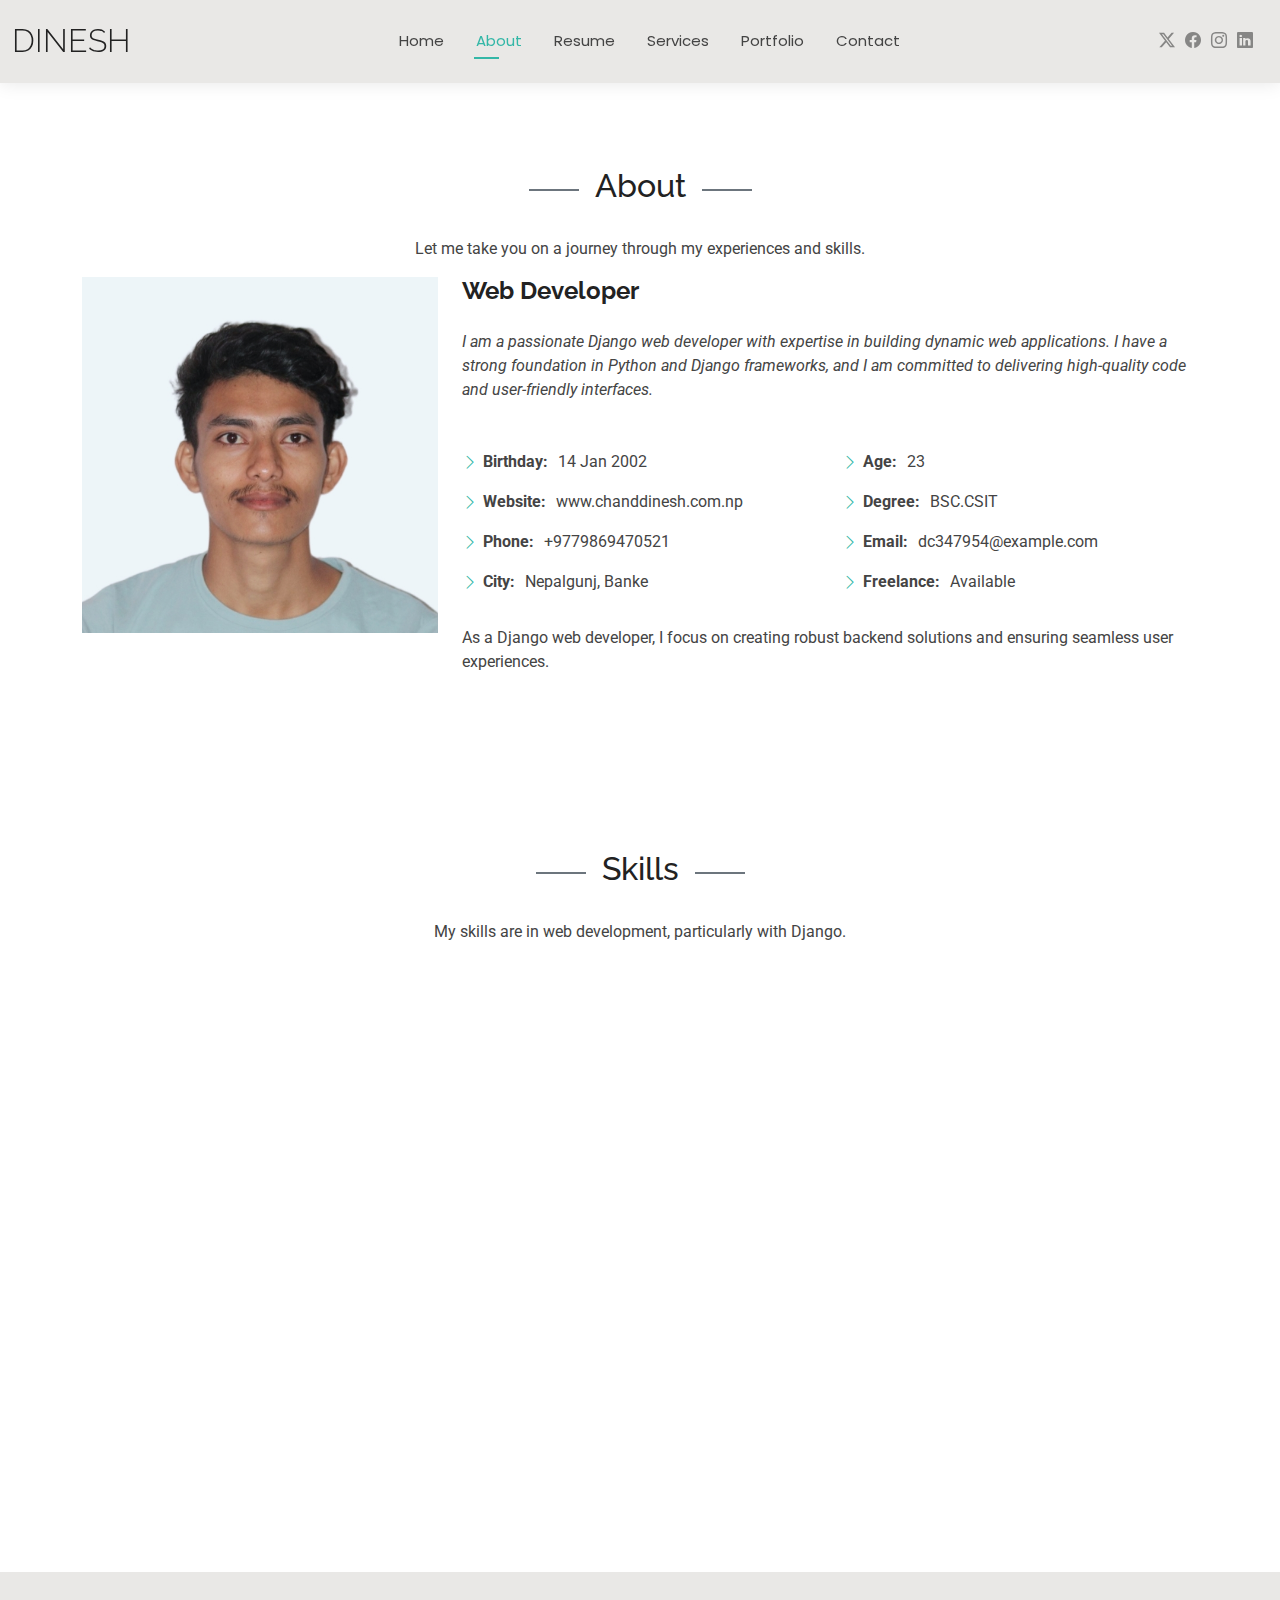
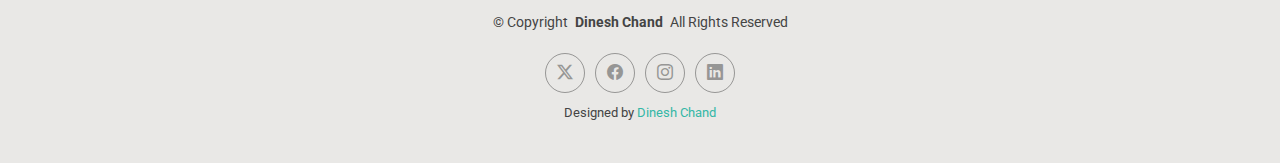
<file: about.html>
<!DOCTYPE html>
<html lang="en">

<head>
  <meta charset="utf-8">
  <meta content="width=device-width, initial-scale=1.0" name="viewport">
  <title>Dinesh Portfolio Website</title>
  <meta name="description" content="">
  <meta name="keywords" content="">

  <!-- Favicons -->
  <link href="assets/img/favicon.png" rel="icon">
  <link href="assets/img/apple-touch-icon.png" rel="apple-touch-icon">

  <!-- Fonts -->
  <link href="https://fonts.googleapis.com" rel="preconnect">
  <link href="https://fonts.gstatic.com" rel="preconnect" crossorigin>
  <link href="https://fonts.googleapis.com/css2?family=Roboto:ital,wght@0,100;0,300;0,400;0,500;0,700;0,900;1,100;1,300;1,400;1,500;1,700;1,900&family=Poppins:ital,wght@0,100;0,200;0,300;0,400;0,500;0,600;0,700;0,800;0,900;1,100;1,200;1,300;1,400;1,500;1,600;1,700;1,800;1,900&family=Raleway:ital,wght@0,100;0,200;0,300;0,400;0,500;0,600;0,700;0,800;0,900;1,100;1,200;1,300;1,400;1,500;1,600;1,700;1,800;1,900&display=swap" rel="stylesheet">

  <!-- Vendor CSS Files -->
  <link href="assets/vendor/bootstrap/css/bootstrap.min.css" rel="stylesheet">
  <link href="assets/vendor/bootstrap-icons/bootstrap-icons.css" rel="stylesheet">
  <link href="assets/vendor/aos/aos.css" rel="stylesheet">
  <link href="assets/vendor/swiper/swiper-bundle.min.css" rel="stylesheet">
  <link href="assets/vendor/glightbox/css/glightbox.min.css" rel="stylesheet">

  <!-- Main CSS File -->
  <link href="assets/css/main.css" rel="stylesheet">
</head>

<body class="about-page">

  <header id="header" class="header d-flex align-items-center light-background sticky-top">
    <div class="container-fluid position-relative d-flex align-items-center justify-content-between">

      <a href="index.html" class="logo d-flex align-items-center me-auto me-xl-0">
        
        <h1 class="sitename">Dinesh</h1>
      </a>

      <nav id="navmenu" class="navmenu">
        <ul>
          <li><a href="index.html">Home</a></li>
          <li><a href="about.html" class="active">About</a></li>
          <li><a href="resume.html">Resume</a></li>
          <li><a href="services.html">Services</a></li>
          <li><a href="portfolio.html">Portfolio</a></li>
          
          <li><a href="contact.html">Contact</a></li>
        </ul>
        <i class="mobile-nav-toggle d-xl-none bi bi-list"></i>
      </nav>

      <div class="header-social-links">
        <a href="https://x.com/DineshChandTha2" class="twitter"><i class="bi bi-twitter-x"></i></a>
        <a href="https://www.facebook.com/dineshchanddineshchanddineshch" class="facebook"><i class="bi bi-facebook"></i></a>
        <a href="https://www.instagram.com/dineshchand2002/" class="instagram"><i class="bi bi-instagram"></i></a>
        <a href="https://www.linkedin.com/in/dinesh-chand-314679311/" class="linkedin"><i class="bi bi-linkedin"></i></a>
      </div>

    </div>
  </header>

  <main class="main">

    <!-- About Section -->
    <section id="about" class="about section">
        <!-- Section Title -->
        <div class="d-flex align-items-center justify-content-center my-4">
            <div class="bg-secondary" style="height: 2px; width: 50px;"></div>
            <h2 class="mx-3">About</h2>
            <div class="bg-secondary" style="height: 2px; width: 50px;"></div>
        </div> <!--end side line-->
        <p class="text-center">Let me take you on a journey through my experiences and skills.</p>


        <div class="container" data-aos="fade-up" data-aos-delay="100">
            <div class="row gy-4 justify-content-center">
                <div class="col-lg-4">
                    <img src="assets/img/passport.jpg" class="img-fluid" alt="Dinesh Chand">
                </div>
                <div class="col-lg-8 content">
                    <h2>Web Developer</h2>
                    <p class="fst-italic py-3">
                        I am a passionate Django web developer with expertise in building dynamic web applications.
                        I have a strong foundation in Python and Django frameworks,
                        and I am committed to delivering high-quality code and user-friendly interfaces.
                    </p>
                    <div class="row">
                        <div class="col-lg-6">
                            <ul class="list-unstyled">
                                <li class="my-3"><i class="bi bi-chevron-right"></i> <strong>Birthday:</strong> <span>14
                                        Jan 2002</span></li>
                                <li class="my-3"><i class="bi bi-chevron-right"></i> <strong>Website:</strong>
                                    <span>www.chanddinesh.com.np</span></li>
                                <li class="my-3"><i class="bi bi-chevron-right"></i> <strong>Phone:</strong>
                                    <span>+9779869470521</span></li>
                                <li class="my-3"><i class="bi bi-chevron-right"></i> <strong>City:</strong>
                                    <span>Nepalgunj, Banke</span></li>
                            </ul>
                        </div>
                        <div class="col-lg-6">
                            <ul class="list-unstyled">
                                <li class="my-3"><i class="bi bi-chevron-right"></i> <strong>Age:</strong>
                                    <span>23</span></li>
                                <li class="my-3"><i class="bi bi-chevron-right"></i> <strong>Degree:</strong>
                                    <span>BSC.CSIT</span></li>
                                <li class="my-3"><i class="bi bi-chevron-right"></i> <strong>Email:</strong>
                                    <span>dc347954@example.com</span></li>
                                <li class="my-3"><i class="bi bi-chevron-right"></i> <strong>Freelance:</strong>
                                    <span>Available</span></li>
                            </ul>
                        </div>
                    </div>
                    <p class="py-3">
                        As a Django web developer,
                        I focus on creating robust backend solutions and ensuring seamless user experiences.
                    </p>
                </div>
            </div>
        </div>
    </section>

    <!-- Skills Section -->
    <section id="skills" class="skills section">
        <!-- Section Title -->
        <div class="skill">
            <div class="d-flex align-items-center justify-content-center my-4">
                <div class="bg-secondary" style="height: 2px; width: 50px;"></div>
                <h2 class="mx-3">Skills</h2>
                <div class="bg-secondary" style="height: 2px; width: 50px;"></div>
            </div>
            <p class="text-center">My skills are in web development, particularly with Django.</p>
        </div>

        <section id="skills" class="skills section"> <!-- skills under html css JavaScript start-->
            <div class="container" data-aos="fade-up" data-aos-delay="100">
                <div class="row skills-content">
                    <div class="col-lg-6">
                        <div class="m-3">
                            <div class="d-flex justify-content-between mb-1">
                                <span>HTML</span>
                                <span>90%</span>
                            </div>
                            <div class="progress">
                                <div class="progress-bar bg-info" role="progressbar" style="width: 90%;"
                                    aria-valuenow="90" aria-valuemin="0" aria-valuemax="100"></div>
                            </div>
                        </div><!-- End Skills Item -->

                        <div class="m-3">
                            <div class="d-flex justify-content-between mb-1">
                                <span>CSS</span>
                                <span>90%</span>
                            </div>
                            <div class="progress">
                                <div class="progress-bar bg-info" role="progressbar" style="width: 90%;"
                                    aria-valuenow="90" aria-valuemin="0" aria-valuemax="100"></div>
                            </div>
                        </div><!-- End Skills Item -->

                        <div class="m-3">
                            <div class="d-flex justify-content-between mb-1">
                                <span>JavaScript</span>
                                <span>50%</span>
                            </div>
                            <div class="progress">
                                <div class="progress-bar bg-info" role="progressbar" style="width: 75%;"
                                    aria-valuenow="75" aria-valuemin="0" aria-valuemax="100"></div>
                            </div>
                        </div><!-- End Skills Item -->

                        <div class="m-3">
                            <div class="d-flex justify-content-between mb-1">
                                <span>Django</span>
                                <span>50%</span>
                            </div>
                            <div class="progress">
                                <div class="progress-bar bg-info" role="progressbar" style="width: 70%;"
                                    aria-valuenow="70" aria-valuemin="0" aria-valuemax="100"></div>
                            </div>
                        </div><!-- End Skills Item -->
                    </div>

                    <div class="col-lg-6">
                        <div class="m-3">
                            <div class="d-flex justify-content-between mb-1">
                                <span>Photoshop</span>
                                <span>55%</span>
                            </div>
                            <div class="progress">
                                <div class="progress-bar bg-info" role="progressbar" style="width: 55%;"
                                    aria-valuenow="55" aria-valuemin="0" aria-valuemax="100"></div>
                            </div>
                        </div><!-- End Skills Item -->
                    </div>

                </div>
            </div>
        </section><!-- /Skills Section -->
</main>

  <footer id="footer" class="footer light-background">

    <div class="container">
      <div class="copyright text-center ">
        <p>© <span>Copyright</span> <strong class="px-1 sitename">Dinesh Chand</strong> <span>All Rights Reserved<br></span></p>
      </div>
      <div class="social-links d-flex justify-content-center">
        <a href="https://x.com/DineshChandTha2" class="twitter"><i class="bi bi-twitter-x"></i></a>
        <a href="https://www.facebook.com/dineshchanddineshchanddineshch"><i class="bi bi-facebook"></i></a>
        <a href="https://www.instagram.com/dineshchand2002/"><i class="bi bi-instagram"></i></a>
        <a href="https://www.linkedin.com/in/dinesh-chand-314679311/"><i class="bi bi-linkedin"></i></a>
      </div>
      <div class="credits">
        Designed by <a href="">Dinesh Chand</a>
      </div>
    </div>

  </footer>

  <!-- Scroll Top -->
  <a href="#" id="scroll-top" class="scroll-top d-flex align-items-center justify-content-center"><i class="bi bi-arrow-up-short"></i></a>

  <!-- Preloader -->
  <div id="preloader"></div>

  <!-- Vendor JS Files -->
  <script src="assets/vendor/bootstrap/js/bootstrap.bundle.min.js"></script>
  <script src="assets/vendor/php-email-form/validate.js"></script>
  <script src="assets/vendor/aos/aos.js"></script>
  <script src="assets/vendor/waypoints/noframework.waypoints.js"></script>
  <script src="assets/vendor/purecounter/purecounter_vanilla.js"></script>
  <script src="assets/vendor/swiper/swiper-bundle.min.js"></script>
  <script src="assets/vendor/glightbox/js/glightbox.min.js"></script>
  <script src="assets/vendor/imagesloaded/imagesloaded.pkgd.min.js"></script>
  <script src="assets/vendor/isotope-layout/isotope.pkgd.min.js"></script>

  <!-- Main JS File -->
  <script src="assets/js/main.js"></script>

</body>

</html>
</file>
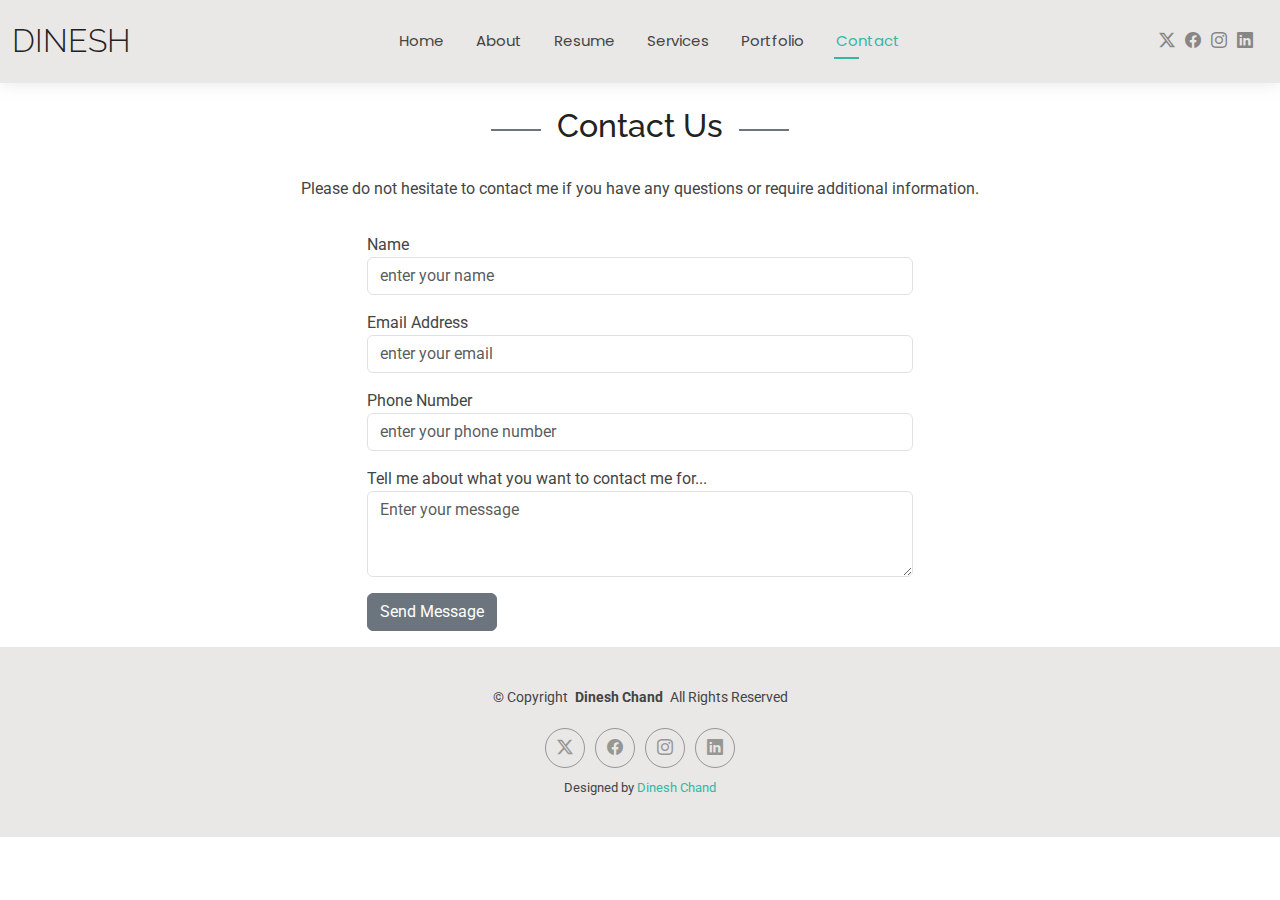
<file: contact.html>
<!DOCTYPE html>
<html lang="en">

<head>
  <meta charset="utf-8">
  <meta content="width=device-width, initial-scale=1.0" name="viewport">
  <title>Dinesh Portfolio Website</title>
  <meta name="description" content="">
  <meta name="keywords" content="">

  <!-- Favicons -->
  <link href="assets/img/favicon.png" rel="icon">
  <link href="assets/img/apple-touch-icon.png" rel="apple-touch-icon">

  <!-- Fonts -->
  <link href="https://fonts.googleapis.com" rel="preconnect">
  <link href="https://fonts.gstatic.com" rel="preconnect" crossorigin>
  <link href="https://fonts.googleapis.com/css2?family=Roboto:ital,wght@0,100;0,300;0,400;0,500;0,700;0,900;1,100;1,300;1,400;1,500;1,700;1,900&family=Poppins:ital,wght@0,100;0,200;0,300;0,400;0,500;0,600;0,700;0,800;0,900;1,100;1,200;1,300;1,400;1,500;1,600;1,700;1,800;1,900&family=Raleway:ital,wght@0,100;0,200;0,300;0,400;0,500;0,600;0,700;0,800;0,900;1,100;1,200;1,300;1,400;1,500;1,600;1,700;1,800;1,900&display=swap" rel="stylesheet">

  <!-- Vendor CSS Files -->
  <link href="assets/vendor/bootstrap/css/bootstrap.min.css" rel="stylesheet">
  <link href="assets/vendor/bootstrap-icons/bootstrap-icons.css" rel="stylesheet">
  <link href="assets/vendor/aos/aos.css" rel="stylesheet">
  <link href="assets/vendor/swiper/swiper-bundle.min.css" rel="stylesheet">
  <link href="assets/vendor/glightbox/css/glightbox.min.css" rel="stylesheet">

  <!-- Main CSS File -->
  <link href="assets/css/main.css" rel="stylesheet">
</head>

<body class="contact-page">

  <header id="header" class="header d-flex align-items-center light-background sticky-top">
    <div class="container-fluid position-relative d-flex align-items-center justify-content-between">

      <a href="index.html" class="logo d-flex align-items-center me-auto me-xl-0">
        <!-- Uncomment the line below if you also wish to use an image logo -->
        <!-- <img src="assets/img/logo.png" alt=""> -->
        <h1 class="sitename">Dinesh</h1>
      </a>

      <nav id="navmenu" class="navmenu">
        <ul>
          <li><a href="index.html">Home</a></li>
          <li><a href="about.html">About</a></li>
          <li><a href="resume.html">Resume</a></li>
          <li><a href="services.html">Services</a></li>
          <li><a href="portfolio.html">Portfolio</a></li>
          
          <li><a href="contact.html" class="active">Contact</a></li>
        </ul>
        <i class="mobile-nav-toggle d-xl-none bi bi-list"></i>
      </nav>

      <div class="header-social-links">
        <a href="https://x.com/DineshChandTha2" class="twitter"><i class="bi bi-twitter-x"></i></a>
        <a href="https://www.facebook.com/dineshchanddineshchanddineshch" class="facebook"><i class="bi bi-facebook"></i></a>
        <a href="https://www.instagram.com/dineshchand2002/" class="instagram"><i class="bi bi-instagram"></i></a>
        <a href="https://www.linkedin.com/in/dinesh-chand-314679311/" class="linkedin"><i class="bi bi-linkedin"></i></a>
      </div>

    </div>
  </header>

  <div class="container ">
    <!--Contact Us with bequtifull side line-->
    <div class="contact">
      <div class="d-flex align-items-center justify-content-center my-4">
          <div class="bg-secondary" style="height: 2px; width: 50px;"></div>
             <h2 class="mx-3">Contact Us</h2>
            <div class="bg-secondary" style="height: 2px; width: 50px;"></div>  
       </div>
       <p class="text-center">Please do not hesitate to contact me if you have any questions or require additional information.</p> 
    </div> <!--end side line-->
    <div class="row justify-content-center">
        <div class="col-md-6">
            <form method="post">
                <div class="form-group my-3">
                    <label for="name">Name</label>
                    <input type="text" class="form-control" id="name" name="name" placeholder="enter your name" required>
                </div>
                <div class="form-group my-3">
                    <label for="email">Email Address</label>
                    <input type="email" class="form-control" id="email" name="email" placeholder="enter your email" required>
                </div>
                <div class="form-group my-3">
                    <label for="phone">Phone Number</label>
                    <input type="phone" class="form-control" id="phone" name="phone" placeholder="enter your phone number" required>
                </div>
                <div class="form-group my-3">
                    <label for="desc">Tell me about what you want to contact me for...</label>
                    <textarea class="form-control" id="desc" rows="3" name="desc" placeholder="Enter your message" required></textarea>
                </div>
                <div class="form-group my-3">
                    <button type="submit" class="btn btn-secondary">Send Message</button>
                </div>
            </form>
        </div>
    </div>
</div>     

  <footer id="footer" class="footer light-background">

    <div class="container">
      <div class="copyright text-center ">
        <p>© <span>Copyright</span> <strong class="px-1 sitename">Dinesh Chand</strong> <span>All Rights Reserved<br></span></p>
      </div>
      <div class="social-links d-flex justify-content-center">
        <a href="https://x.com/DineshChandTha2" class="twitter"><i class="bi bi-twitter-x"></i></a>
        <a href="https://www.facebook.com/dineshchanddineshchanddineshch"><i class="bi bi-facebook"></i></a>
        <a href="https://www.instagram.com/dineshchand2002/"><i class="bi bi-instagram"></i></a>
        <a href="https://www.linkedin.com/in/dinesh-chand-314679311/"><i class="bi bi-linkedin"></i></a>
      </div>
      <div class="credits">
        Designed by <a href="">Dinesh Chand</a>
      </div>
    </div>

  </footer>

  <!-- Scroll Top -->
  <a href="#" id="scroll-top" class="scroll-top d-flex align-items-center justify-content-center"><i class="bi bi-arrow-up-short"></i></a>

  <!-- Preloader -->
  <div id="preloader"></div>

  <!-- Vendor JS Files -->
  <script src="assets/vendor/bootstrap/js/bootstrap.bundle.min.js"></script>
  <script src="assets/vendor/php-email-form/validate.js"></script>
  <script src="assets/vendor/aos/aos.js"></script>
  <script src="assets/vendor/waypoints/noframework.waypoints.js"></script>
  <script src="assets/vendor/purecounter/purecounter_vanilla.js"></script>
  <script src="assets/vendor/swiper/swiper-bundle.min.js"></script>
  <script src="assets/vendor/glightbox/js/glightbox.min.js"></script>
  <script src="assets/vendor/imagesloaded/imagesloaded.pkgd.min.js"></script>
  <script src="assets/vendor/isotope-layout/isotope.pkgd.min.js"></script>

  <!-- Main JS File -->
  <script src="assets/js/main.js"></script>

</body>

</html>
</file>
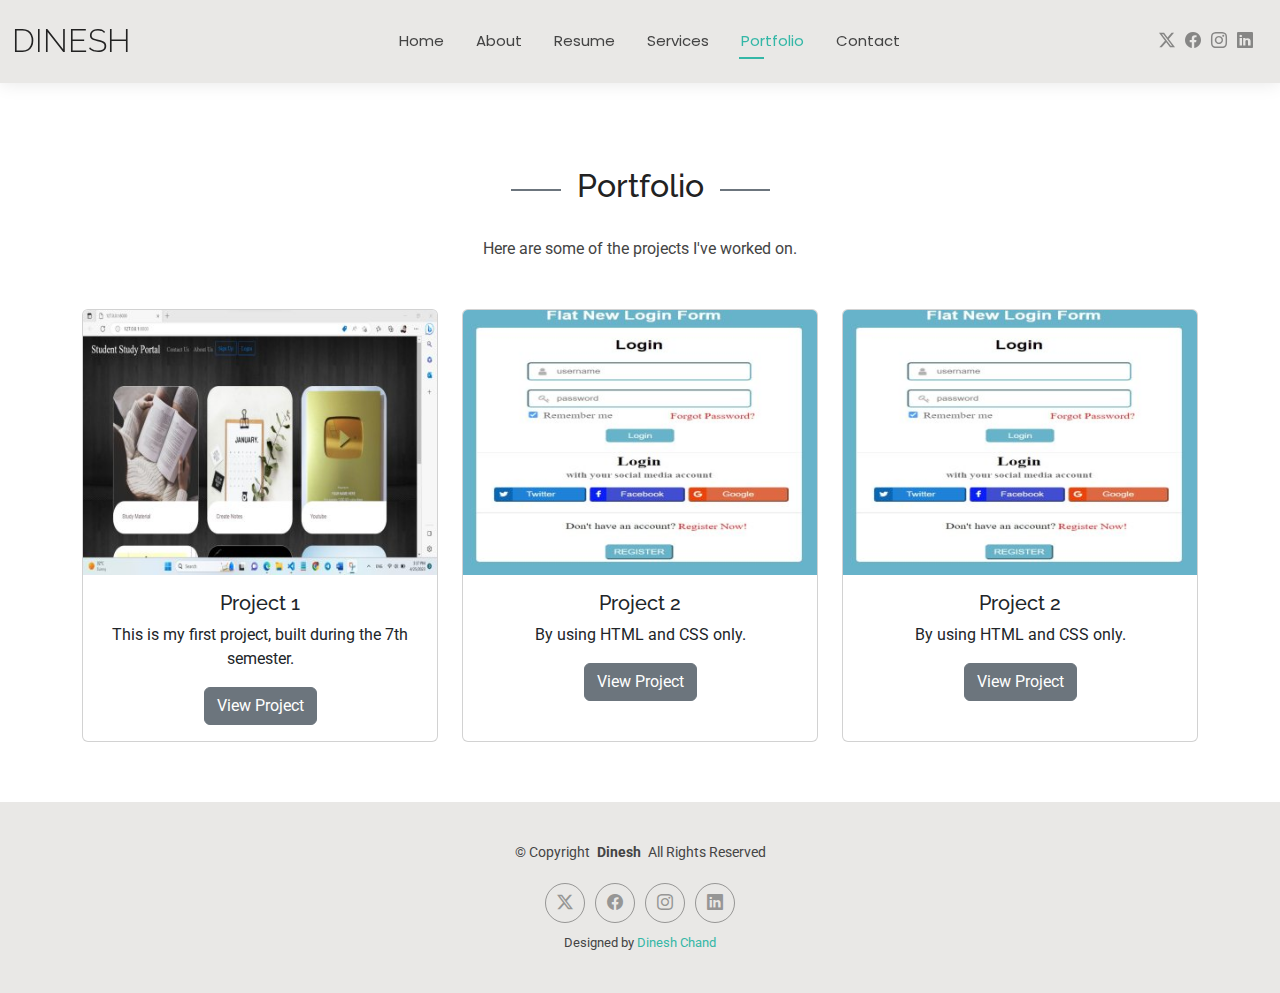
<file: portfolio.html>
<!DOCTYPE html>
<html lang="en">

<head>
  <meta charset="utf-8">
  <meta content="width=device-width, initial-scale=1.0" name="viewport">
  <title>Dinesh Portfolio Website</title>
  <meta name="description" content="">
  <meta name="keywords" content="">

  <!-- Favicons -->
  <link href="assets/img/favicon.png" rel="icon">
  <link href="assets/img/apple-touch-icon.png" rel="apple-touch-icon">

  <!-- Fonts -->
  <link href="https://fonts.googleapis.com" rel="preconnect">
  <link href="https://fonts.gstatic.com" rel="preconnect" crossorigin>
  <link href="https://fonts.googleapis.com/css2?family=Roboto:ital,wght@0,100;0,300;0,400;0,500;0,700;0,900;1,100;1,300;1,400;1,500;1,700;1,900&family=Poppins:ital,wght@0,100;0,200;0,300;0,400;0,500;0,600;0,700;0,800;0,900;1,100;1,200;1,300;1,400;1,500;1,600;1,700;1,800;1,900&family=Raleway:ital,wght@0,100;0,200;0,300;0,400;0,500;0,600;0,700;0,800;0,900;1,100;1,200;1,300;1,400;1,500;1,600;1,700;1,800;1,900&display=swap" rel="stylesheet">

  <!-- Vendor CSS Files -->
  <link href="assets/vendor/bootstrap/css/bootstrap.min.css" rel="stylesheet">
  <link href="assets/vendor/bootstrap-icons/bootstrap-icons.css" rel="stylesheet">
  <link href="assets/vendor/aos/aos.css" rel="stylesheet">
  <link href="assets/vendor/swiper/swiper-bundle.min.css" rel="stylesheet">
  <link href="assets/vendor/glightbox/css/glightbox.min.css" rel="stylesheet">

  <!-- Main CSS File -->
  <link href="assets/css/main.css" rel="stylesheet">
</head>

<body class="portfolio-page">

  <header id="header" class="header d-flex align-items-center light-background sticky-top">
    <div class="container-fluid position-relative d-flex align-items-center justify-content-between">

      <a href="index.html" class="logo d-flex align-items-center me-auto me-xl-0">
        <!-- Uncomment the line below if you also wish to use an image logo -->
        <!-- <img src="assets/img/logo.png" alt=""> -->
        <h1 class="sitename">Dinesh</h1>
      </a>

      <nav id="navmenu" class="navmenu">
        <ul>
          <li><a href="index.html">Home</a></li>
          <li><a href="about.html">About</a></li>
          <li><a href="resume.html">Resume</a></li>
          <li><a href="services.html">Services</a></li>
          <li><a href="portfolio.html" class="active">Portfolio</a></li>
          
          <li><a href="contact.html">Contact</a></li>
        </ul>
        <i class="mobile-nav-toggle d-xl-none bi bi-list"></i>
      </nav>

      <div class="header-social-links">
        <a href="https://x.com/DineshChandTha2" class="twitter"><i class="bi bi-twitter-x"></i></a>
        <a href="https://www.facebook.com/dineshchanddineshchanddineshch" class="facebook"><i class="bi bi-facebook"></i></a>
        <a href="https://www.instagram.com/dineshchand2002/" class="instagram"><i class="bi bi-instagram"></i></a>
        <a href="https://www.linkedin.com/in/dinesh-chand-314679311/" class="linkedin"><i class="bi bi-linkedin"></i></a>
      </div>

    </div>
  </header>

  <main class="main">

    <!-- Portfolio Section -->
    <section id="portfolio" class="portfolio section">
        <div class="container">

            <!-- Section Title -->
            <div class="text-center mb-5">
                <div class="d-flex align-items-center justify-content-center my-4">
                    <div class="bg-secondary" style="height: 2px; width: 50px;"></div>
                    <h2 class="mx-3">Portfolio</h2>
                    <div class="bg-secondary" style="height: 2px; width: 50px;"></div>
                </div>
                <p>Here are some of the projects I've worked on.</p>
            </div> <!-- End Section Title -->

            <!-- Portfolio Items -->
            <div class="row gy-4">
                
                <!-- Portfolio Item 1 -->
                <div class="col-lg-4 col-md-6">
                    <div class="card h-100">
                        <img src="assets/img/project3.jpg" class="card-img-top" alt="Project 1">
                        <div class="card-body text-center">
                            <h5 class="card-title">Project 1</h5>
                            <p class="card-text">This is my first project, built during the 7th semester.</p>
                            <a href="/portfolio" class="btn btn-secondary">View Project</a>
                           
                        </div>
                    </div>
                </div><!-- End Portfolio Item -->

                <!-- Portfolio Item 2 -->
                <div class="col-lg-4 col-md-6">
                    <div class="card h-100">
                        <img src="assets/img/project4.jpg" class="card-img-top" alt="Project 2">
                        <div class="card-body text-center">
                            <h5 class="card-title">Project 2</h5>
                            <p class="card-text">By using HTML and CSS only.</p>
                            <a href="/portfolio" class="btn btn-secondary">View Project</a>
                        </div>
                    </div>
                </div><!-- End Portfolio Item -->

                <div class="col-lg-4 col-md-6">
                    <div class="card h-100">
                        <img src="assets/img/project4.jpg" class="card-img-top" alt="Project 2">
                        <div class="card-body text-center">
                            <h5 class="card-title">Project 2</h5>
                            <p class="card-text">By using HTML and CSS only.</p>
                            <a href="/portfolio" class="btn btn-secondary">View Project</a>
                        </div>
                    </div>
                </div><!-- End Portfolio Item -->

            </div><!-- End Row -->
        </div><!-- End Container -->
    </section><!-- End Portfolio Section -->

</main>

  <footer id="footer" class="footer light-background">

    <div class="container">
      <div class="copyright text-center ">
        <p>© <span>Copyright</span> <strong class="px-1 sitename">Dinesh</strong> <span>All Rights Reserved<br></span></p>
      </div>
      <div class="social-links d-flex justify-content-center">
        <a href="https://x.com/DineshChandTha2" class="twitter"><i class="bi bi-twitter-x"></i></a>
        <a href="https://www.facebook.com/dineshchanddineshchanddineshch"><i class="bi bi-facebook"></i></a>
        <a href="https://www.instagram.com/dineshchand2002/"><i class="bi bi-instagram"></i></a>
        <a href="https://www.linkedin.com/in/dinesh-chand-314679311/"><i class="bi bi-linkedin"></i></a>
      </div>
      <div class="credits">Designed by <a href="">Dinesh Chand</a></div>
    </div>

  </footer>

  <!-- Scroll Top -->
  <a href="#" id="scroll-top" class="scroll-top d-flex align-items-center justify-content-center"><i class="bi bi-arrow-up-short"></i></a>

  <!-- Preloader -->
  <div id="preloader"></div>

  <!-- Vendor JS Files -->
  <script src="assets/vendor/bootstrap/js/bootstrap.bundle.min.js"></script>
  <script src="assets/vendor/php-email-form/validate.js"></script>
  <script src="assets/vendor/aos/aos.js"></script>
  <script src="assets/vendor/waypoints/noframework.waypoints.js"></script>
  <script src="assets/vendor/purecounter/purecounter_vanilla.js"></script>
  <script src="assets/vendor/swiper/swiper-bundle.min.js"></script>
  <script src="assets/vendor/glightbox/js/glightbox.min.js"></script>
  <script src="assets/vendor/imagesloaded/imagesloaded.pkgd.min.js"></script>
  <script src="assets/vendor/isotope-layout/isotope.pkgd.min.js"></script>

  <!-- Main JS File -->
  <script src="assets/js/main.js"></script>

</body>

</html>
</file>
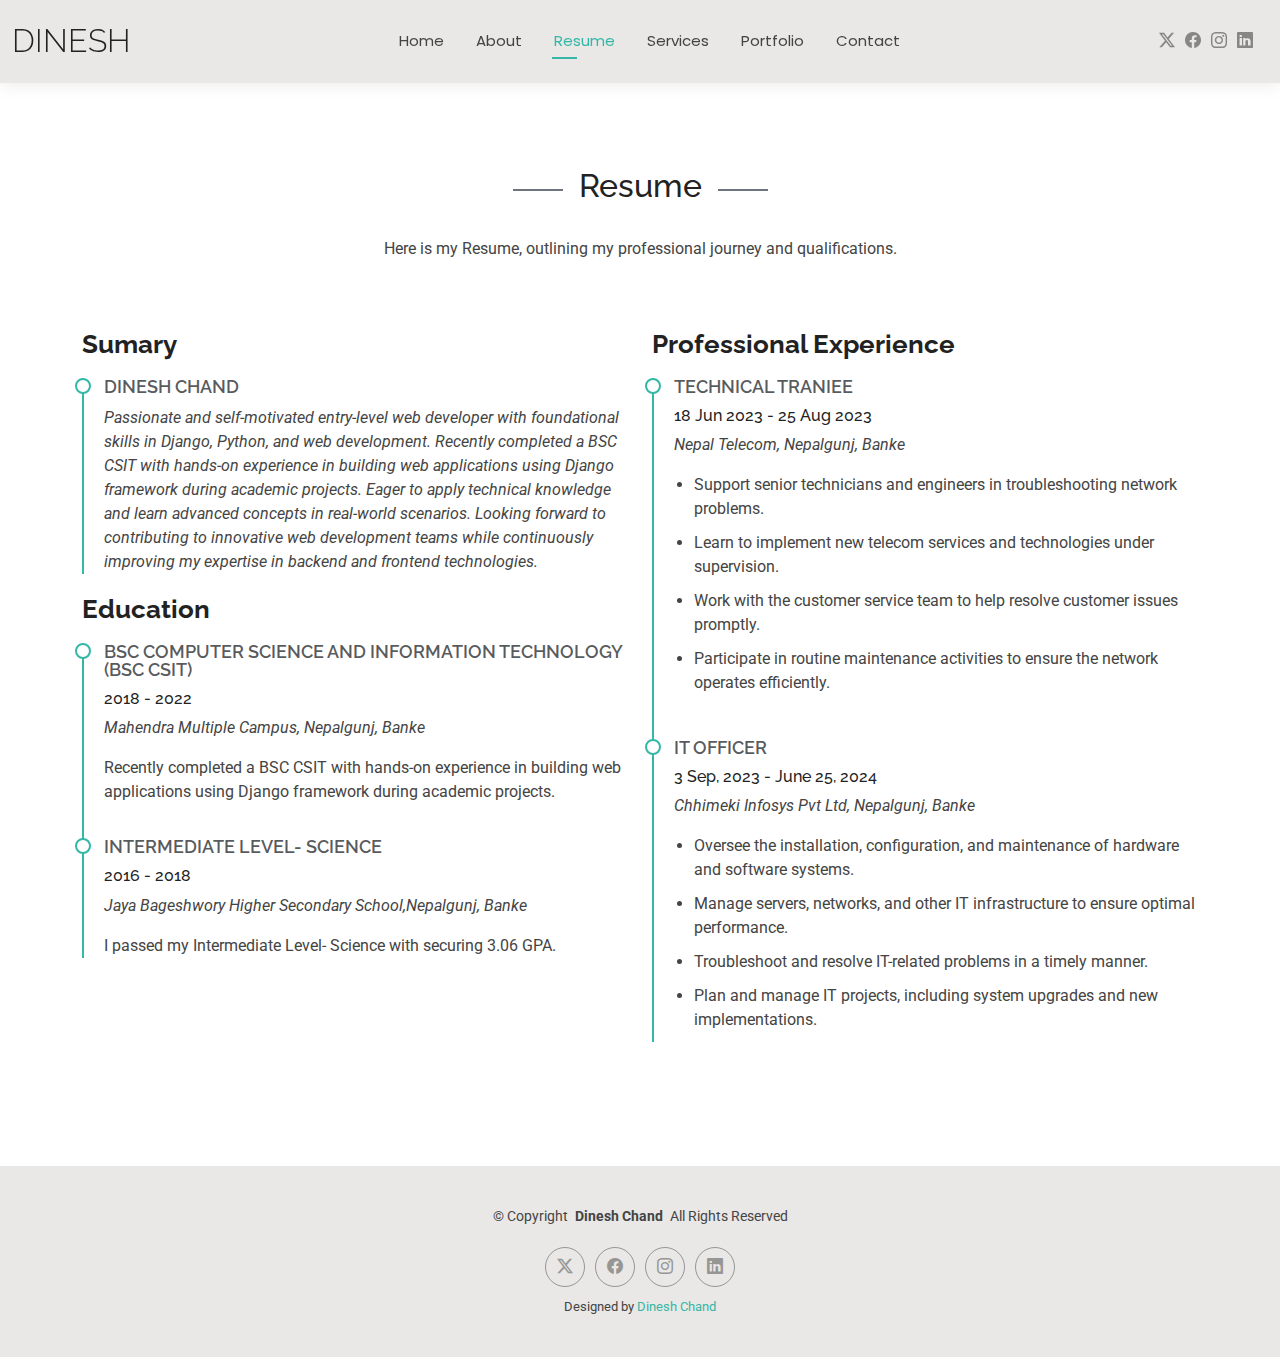
<file: resume.html>
<!DOCTYPE html>
<html lang="en">

<head>
  <meta charset="utf-8">
  <meta content="width=device-width, initial-scale=1.0" name="viewport">
  <title>Dinesh Portfolio Website</title>
  <meta name="description" content="">
  <meta name="keywords" content="">

  <!-- Favicons -->
  <link href="assets/img/favicon.png" rel="icon">
  <link href="assets/img/apple-touch-icon.png" rel="apple-touch-icon">

  <!-- Fonts -->
  <link href="https://fonts.googleapis.com" rel="preconnect">
  <link href="https://fonts.gstatic.com" rel="preconnect" crossorigin>
  <link href="https://fonts.googleapis.com/css2?family=Roboto:ital,wght@0,100;0,300;0,400;0,500;0,700;0,900;1,100;1,300;1,400;1,500;1,700;1,900&family=Poppins:ital,wght@0,100;0,200;0,300;0,400;0,500;0,600;0,700;0,800;0,900;1,100;1,200;1,300;1,400;1,500;1,600;1,700;1,800;1,900&family=Raleway:ital,wght@0,100;0,200;0,300;0,400;0,500;0,600;0,700;0,800;0,900;1,100;1,200;1,300;1,400;1,500;1,600;1,700;1,800;1,900&display=swap" rel="stylesheet">

  <!-- Vendor CSS Files -->
  <link href="assets/vendor/bootstrap/css/bootstrap.min.css" rel="stylesheet">
  <link href="assets/vendor/bootstrap-icons/bootstrap-icons.css" rel="stylesheet">
  <link href="assets/vendor/aos/aos.css" rel="stylesheet">
  <link href="assets/vendor/swiper/swiper-bundle.min.css" rel="stylesheet">
  <link href="assets/vendor/glightbox/css/glightbox.min.css" rel="stylesheet">

  <!-- Main CSS File -->
  <link href="assets/css/main.css" rel="stylesheet">
</head>

<body class="resume-page">

  <header id="header" class="header d-flex align-items-center light-background sticky-top">
    <div class="container-fluid position-relative d-flex align-items-center justify-content-between">

      <a href="index.html" class="logo d-flex align-items-center me-auto me-xl-0">
        <!-- Uncomment the line below if you also wish to use an image logo -->
        <!-- <img src="assets/img/logo.png" alt=""> -->
        <h1 class="sitename">Dinesh</h1>
      </a>

      <nav id="navmenu" class="navmenu">
        <ul>
          <li><a href="index.html">Home</a></li>
          <li><a href="about.html">About</a></li>
          <li><a href="resume.html" class="active">Resume</a></li>
          <li><a href="services.html">Services</a></li>
          <li><a href="portfolio.html">Portfolio</a></li>
          
          <li><a href="contact.html">Contact</a></li>
        </ul>
        <i class="mobile-nav-toggle d-xl-none bi bi-list"></i>
      </nav>

      <div class="header-social-links">
        <a href="https://x.com/DineshChandTha2" class="twitter"><i class="bi bi-twitter-x"></i></a>
        <a href="https://www.facebook.com/dineshchanddineshchanddineshch" class="facebook"><i class="bi bi-facebook"></i></a>
        <a href="https://www.instagram.com/dineshchand2002/" class="instagram"><i class="bi bi-instagram"></i></a>
        <a href="https://www.linkedin.com/in/dinesh-chand-314679311/" class="linkedin"><i class="bi bi-linkedin"></i></a>
      </div>

    </div>
  </header>

  <main class="main">

    <!-- Resume Section -->
    <section id="resume" class="resume section">

      <!-- Section Title -->
      <div class="resume">
        <div class="d-flex align-items-center justify-content-center my-4">
            <div class="bg-secondary" style="height: 2px; width: 50px;"></div>
            <h2 class="mx-3">Resume</h2>
            <div class="bg-secondary" style="height: 2px; width: 50px;"></div>
        </div>
        <p class="text-center">Here is my Resume, outlining my professional journey and qualifications.</p>
      </div> <!-- End Section Title -->

      <div class="container my-5">

        <div class="row">

          <div class="col-lg-6" data-aos="fade-up" data-aos-delay="100">
            <h3 class="resume-title fw-bold">Sumary</h3>

            <div class="resume-item pb-0">
              <h4 class="text-muted">Dinesh Chand</h4>
              <p><em>Passionate and self-motivated entry-level web developer with foundational skills in Django, Python, and web development. Recently completed a BSC CSIT with hands-on experience in building web applications using Django framework during academic projects. Eager to apply technical knowledge and learn advanced concepts in real-world scenarios. Looking forward to contributing to innovative web development teams while continuously improving my expertise in backend and frontend technologies.</em></p>
            </div><!-- Edn Resume Item -->

            <h3 class="resume-title fw-bold">Education</h3>
            <div class="resume-item">
              <h4 class="text-muted">Bsc Computer Science and Information Technology (Bsc CSIT)</h4>
              <h6>2018 - 2022</h6>
              <p><em>Mahendra Multiple Campus, Nepalgunj, Banke</em></p>
              <p>Recently completed a BSC CSIT with hands-on experience in building web applications using Django framework during academic projects. </p>
            </div><!-- Edn Resume Item -->

            <div class="resume-item">
              <h4 class="text-muted">Intermediate Level- Science</h4>
              <h6>2016 - 2018</h6>
              <p><em>Jaya Bageshwory Higher Secondary School,Nepalgunj, Banke</em></p>
              <p>I passed my Intermediate Level- Science with securing 3.06 GPA. </p>
            </div><!-- Edn Resume Item -->

          </div>

          <div class="col-lg-6" data-aos="fade-up" data-aos-delay="200">
            <h3 class="resume-title fw-bold">Professional Experience</h3>
            <div class="resume-item">
              <h4 class="text-muted">Technical Traniee</h4>
              <h6>18 Jun 2023 - 25 Aug 2023</h6>
              <p><em> Nepal Telecom, Nepalgunj, Banke</em></p>
              <ul>
                <li>Support senior technicians and engineers in troubleshooting network problems.</li>
                <li>Learn to implement new telecom services and technologies under supervision.</li>
                <li>Work with the customer service team to help resolve customer issues promptly.</li>
                <li>Participate in routine maintenance activities to ensure the network operates efficiently.</li>
              </ul>
            </div><!-- Edn Resume Item -->

            <div class="resume-item">
              <h4 class="text-muted">IT Officer</h4>
              <h6>3 Sep, 2023 - June 25, 2024</h6>
              <p><em>Chhimeki Infosys Pvt Ltd, Nepalgunj, Banke</em></p>
              <ul>
                <li>Oversee the installation, configuration, and maintenance of hardware and software systems.</li>
                <li>Manage servers, networks, and other IT infrastructure to ensure optimal performance.</li>
                <li>Troubleshoot and resolve IT-related problems in a timely manner.</li>
                <li>Plan and manage IT projects, including system upgrades and new implementations.</li>
              </ul>
            </div><!-- Edn Resume Item -->

          </div>

        </div>

      </div>

    </section><!-- /Resume Section -->

  </main>

  <footer id="footer" class="footer light-background">

    <div class="container">
      <div class="copyright text-center ">
        <p>© <span>Copyright</span> <strong class="px-1 sitename">Dinesh Chand</strong> <span>All Rights Reserved<br></span></p>
      </div>
      <div class="social-links d-flex justify-content-center">
        <a href="https://x.com/DineshChandTha2" class="twitter"><i class="bi bi-twitter-x"></i></a>
        <a href="https://www.facebook.com/dineshchanddineshchanddineshch"><i class="bi bi-facebook"></i></a>
        <a href="https://www.instagram.com/dineshchand2002/"><i class="bi bi-instagram"></i></a>
        <a href="https://www.linkedin.com/in/dinesh-chand-314679311/"><i class="bi bi-linkedin"></i></a>
      </div>
      <div class="credits"> Designed by <a href="">Dinesh Chand</a></div>
    </div>

  </footer>

  <!-- Scroll Top -->
  <a href="#" id="scroll-top" class="scroll-top d-flex align-items-center justify-content-center"><i class="bi bi-arrow-up-short"></i></a>

  <!-- Preloader -->
  <div id="preloader"></div>

  <!-- Vendor JS Files -->
  <script src="assets/vendor/bootstrap/js/bootstrap.bundle.min.js"></script>
  <script src="assets/vendor/php-email-form/validate.js"></script>
  <script src="assets/vendor/aos/aos.js"></script>
  <script src="assets/vendor/waypoints/noframework.waypoints.js"></script>
  <script src="assets/vendor/purecounter/purecounter_vanilla.js"></script>
  <script src="assets/vendor/swiper/swiper-bundle.min.js"></script>
  <script src="assets/vendor/glightbox/js/glightbox.min.js"></script>
  <script src="assets/vendor/imagesloaded/imagesloaded.pkgd.min.js"></script>
  <script src="assets/vendor/isotope-layout/isotope.pkgd.min.js"></script>

  <!-- Main JS File -->
  <script src="assets/js/main.js"></script>

</body>

</html>
</file>
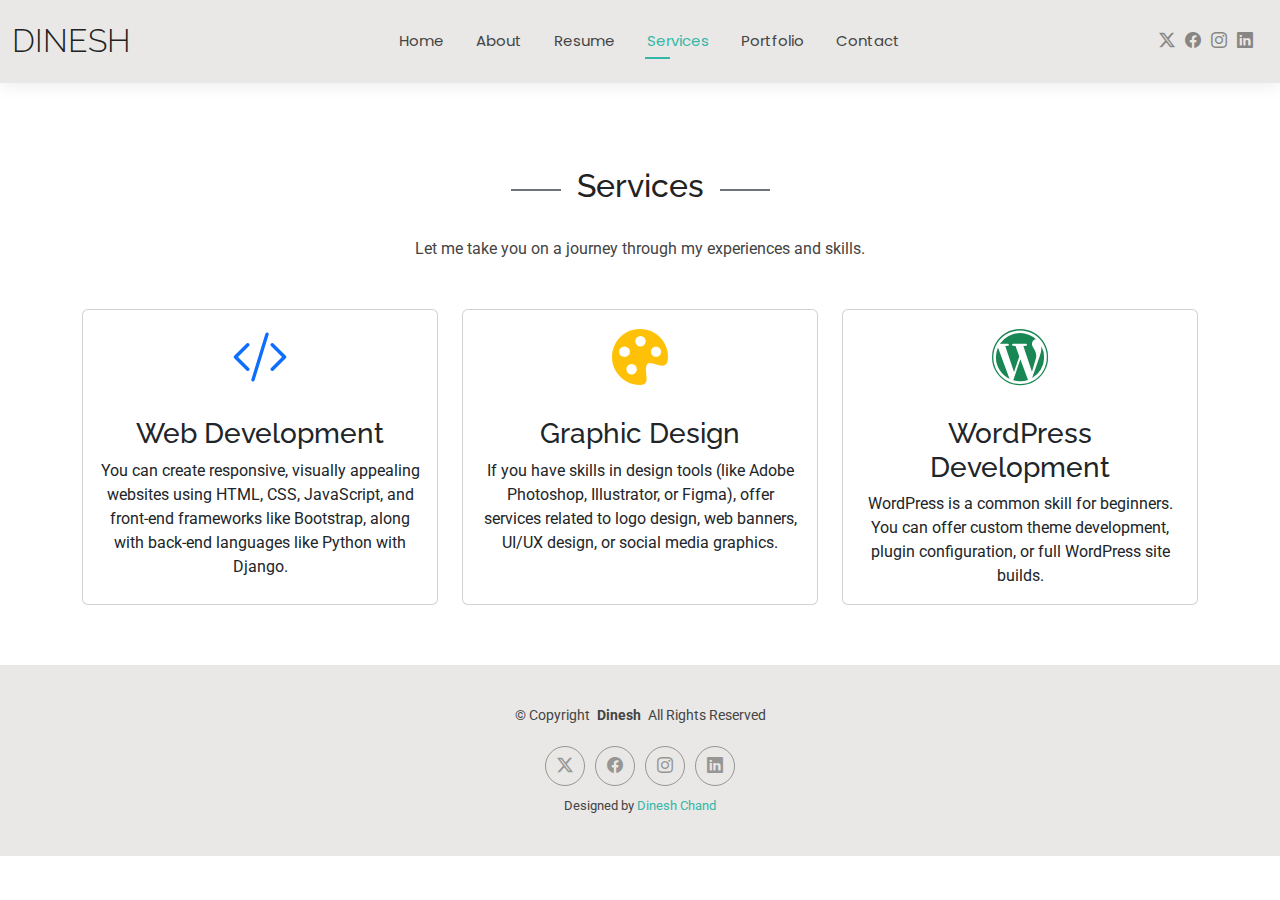
<file: services.html>
<!DOCTYPE html>
<html lang="en">

<head>
  <meta charset="utf-8">
  <meta content="width=device-width, initial-scale=1.0" name="viewport">
  <title>Dinesh Portfolio Website</title>
  <meta name="description" content="">
  <meta name="keywords" content="">

  <!-- Favicons -->
  <link href="assets/img/favicon.png" rel="icon">
  <link href="assets/img/apple-touch-icon.png" rel="apple-touch-icon">

  <!-- Fonts -->
  <link href="https://fonts.googleapis.com" rel="preconnect">
  <link href="https://fonts.gstatic.com" rel="preconnect" crossorigin>
  <link href="https://fonts.googleapis.com/css2?family=Roboto:ital,wght@0,100;0,300;0,400;0,500;0,700;0,900;1,100;1,300;1,400;1,500;1,700;1,900&family=Poppins:ital,wght@0,100;0,200;0,300;0,400;0,500;0,600;0,700;0,800;0,900;1,100;1,200;1,300;1,400;1,500;1,600;1,700;1,800;1,900&family=Raleway:ital,wght@0,100;0,200;0,300;0,400;0,500;0,600;0,700;0,800;0,900;1,100;1,200;1,300;1,400;1,500;1,600;1,700;1,800;1,900&display=swap" rel="stylesheet">

  <!-- Vendor CSS Files -->
  <link href="assets/vendor/bootstrap/css/bootstrap.min.css" rel="stylesheet">
  <link href="assets/vendor/bootstrap-icons/bootstrap-icons.css" rel="stylesheet">
  <link href="assets/vendor/aos/aos.css" rel="stylesheet">
  <link href="assets/vendor/swiper/swiper-bundle.min.css" rel="stylesheet">
  <link href="assets/vendor/glightbox/css/glightbox.min.css" rel="stylesheet">

  <!-- Main CSS File -->
  <link href="assets/css/main.css" rel="stylesheet">
</head>

<body class="services-page">

  <header id="header" class="header d-flex align-items-center light-background sticky-top">
    <div class="container-fluid position-relative d-flex align-items-center justify-content-between">

      <a href="index.html" class="logo d-flex align-items-center me-auto me-xl-0">
        <h1 class="sitename">Dinesh</h1>
      </a>

      <nav id="navmenu" class="navmenu">
        <ul>
          <li><a href="index.html">Home</a></li>
          <li><a href="about.html">About</a></li>
          <li><a href="resume.html">Resume</a></li>
          <li><a href="services.html" class="active">Services</a></li>
          <li><a href="portfolio.html">Portfolio</a></li>
          
          <li><a href="contact.html">Contact</a></li>
        </ul>
        <i class="mobile-nav-toggle d-xl-none bi bi-list"></i>
      </nav>

      <div class="header-social-links">
        <a href="https://x.com/DineshChandTha2" class="twitter"><i class="bi bi-twitter-x"></i></a>
        <a href="https://www.facebook.com/dineshchanddineshchanddineshch" class="facebook"><i class="bi bi-facebook"></i></a>
        <a href="https://www.instagram.com/dineshchand2002/" class="instagram"><i class="bi bi-instagram"></i></a>
        <a href="https://www.linkedin.com/in/dinesh-chand-314679311/" class="linkedin"><i class="bi bi-linkedin"></i></a>
      </div>

    </div>
  </header>

  <main class="main">

    <!-- Services Section -->
    <section id="services" class="services section">
        <div class="container">

            <!-- Section Title -->
            <div class="text-center mb-5">
                <div class="d-flex align-items-center justify-content-center my-4">
                    <div class="bg-secondary" style="height: 2px; width: 50px;"></div>
                    <h2 class="mx-3">Services</h2>
                    <div class="bg-secondary" style="height: 2px; width: 50px;"></div>
                </div>
                <p>Let me take you on a journey through my experiences and skills.</p>
            </div> <!-- End Section Title -->

            <!-- Service Items -->
            <div class="row gy-4">
                
                <!-- Web Development Service -->
                <div class="col-lg-4 col-md-6">
                    <div class="card text-center h-100">
                        <div class="card-body">
                            <div class="icon mb-4">
                                <i class="bi bi-code-slash display-4 text-primary"></i> <!-- Web Development Icon -->
                            </div>
                            <h3 class="card-title">Web Development</h3>
                            <p class="card-text">You can create responsive, visually appealing websites using HTML, CSS, JavaScript, and front-end frameworks like Bootstrap, along with back-end languages like Python with Django.</p>
                        </div>
                    </div>
                </div><!-- End Service Item -->

                <!-- Graphic Design Service -->
                <div class="col-lg-4 col-md-6">
                    <div class="card text-center h-100">
                        <div class="card-body">
                            <div class="icon mb-4">
                                <i class="bi bi-palette-fill display-4 text-warning"></i> <!-- Graphic Design Icon -->
                            </div>
                            <h3 class="card-title">Graphic Design</h3>
                            <p class="card-text">If you have skills in design tools (like Adobe Photoshop, Illustrator, or Figma), offer services related to logo design, web banners, UI/UX design, or social media graphics.</p>
                        </div>
                    </div>
                </div><!-- End Service Item -->

                <!-- WordPress Development Service -->
                <div class="col-lg-4 col-md-6">
                    <div class="card text-center h-100">
                        <div class="card-body">
                            <div class="icon mb-4">
                                <i class="bi bi-wordpress display-4 text-success"></i> <!-- WordPress Icon -->
                            </div>
                            <h3 class="card-title">WordPress Development</h3>
                            <p class="card-text">WordPress is a common skill for beginners. You can offer custom theme development, plugin configuration, or full WordPress site builds.</p>
                        </div>
                    </div>
                </div><!-- End Service Item -->

            </div>
        </div>
    </section><!-- End Services Section -->

</main>
  <footer id="footer" class="footer light-background">

    <div class="container">
      <div class="copyright text-center ">
        <p>© <span>Copyright</span> <strong class="px-1 sitename">Dinesh</strong> <span>All Rights Reserved<br></span></p>
      </div>
      <div class="social-links d-flex justify-content-center">
        <a href="https://x.com/DineshChandTha2" class="twitter"><i class="bi bi-twitter-x"></i></a>
        <a href="https://www.facebook.com/dineshchanddineshchanddineshch"><i class="bi bi-facebook"></i></a>
        <a href="https://www.instagram.com/dineshchand2002/"><i class="bi bi-instagram"></i></a>
        <a href="https://www.linkedin.com/in/dinesh-chand-314679311/"><i class="bi bi-linkedin"></i></a>
      </div>
    
      <div class="credits">Designed by <a href="">Dinesh Chand</a></div>
    </div>

  </footer>

  <!-- Scroll Top -->
  <a href="#" id="scroll-top" class="scroll-top d-flex align-items-center justify-content-center"><i class="bi bi-arrow-up-short"></i></a>

  <!-- Preloader -->
  <div id="preloader"></div>

  <!-- Vendor JS Files -->
  <script src="assets/vendor/bootstrap/js/bootstrap.bundle.min.js"></script>
  <script src="assets/vendor/php-email-form/validate.js"></script>
  <script src="assets/vendor/aos/aos.js"></script>
  <script src="assets/vendor/waypoints/noframework.waypoints.js"></script>
  <script src="assets/vendor/purecounter/purecounter_vanilla.js"></script>
  <script src="assets/vendor/swiper/swiper-bundle.min.js"></script>
  <script src="assets/vendor/glightbox/js/glightbox.min.js"></script>
  <script src="assets/vendor/imagesloaded/imagesloaded.pkgd.min.js"></script>
  <script src="assets/vendor/isotope-layout/isotope.pkgd.min.js"></script>

  <!-- Main JS File -->
  <script src="assets/js/main.js"></script>

</body>

</html>
</file>
<file: assets/css/main.css>
/* Fonts */
:root {
  --default-font: "Roboto",  system-ui, -apple-system, "Segoe UI", Roboto, "Helvetica Neue", Arial, "Noto Sans", "Liberation Sans", sans-serif, "Apple Color Emoji", "Segoe UI Emoji", "Segoe UI Symbol", "Noto Color Emoji";
  --heading-font: "Raleway",  sans-serif;
  --nav-font: "Poppins",  sans-serif;
}

/* Global Colors - The following color variables are used throughout the website. Updating them here will change the color scheme of the entire website */
:root { 
  --background-color: #ffffff; /* Background color for the entire website, including individual sections */
  --default-color: #444444; /* Default color used for the majority of the text content across the entire website */
  --heading-color: #222222; /* Color for headings, subheadings and title throughout the website */
  --accent-color: #34b7a7; /* Accent color that represents your brand on the website. It's used for buttons, links, and other elements that need to stand out */
  --surface-color: #ffffff; /* The surface color is used as a background of boxed elements within sections, such as cards, icon boxes, or other elements that require a visual separation from the global background. */
  --contrast-color: #ffffff; /* Contrast color for text, ensuring readability against backgrounds of accent, heading, or default colors. */
}

/* Nav Menu Colors - The following color variables are used specifically for the navigation menu. They are separate from the global colors to allow for more customization options */
:root {
  --nav-color: #444444;  /* The default color of the main navmenu links */
  --nav-hover-color: #34b7a7; /* Applied to main navmenu links when they are hovered over or active */
  --nav-mobile-background-color: #ffffff; /* Used as the background color for mobile navigation menu */
  --nav-dropdown-background-color: #ffffff; /* Used as the background color for dropdown items that appear when hovering over primary navigation items */
  --nav-dropdown-color: #444444; /* Used for navigation links of the dropdown items in the navigation menu. */
  --nav-dropdown-hover-color: #34b7a7; /* Similar to --nav-hover-color, this color is applied to dropdown navigation links when they are hovered over. */
}

/* Color Presets - These classes override global colors when applied to any section or element, providing reuse of the sam color scheme. */

.light-background {
  --background-color: #e9e8e6;
  --surface-color: #ffffff;
}

.dark-background {
  --background-color: #060606;
  --default-color: #ffffff;
  --heading-color: #ffffff;
  --surface-color: #252525;
  --contrast-color: #ffffff;
}

/* Smooth scroll */
:root {
  scroll-behavior: smooth;
}

body {
  color: var(--default-color);
  background-color: var(--background-color);
  font-family: var(--default-font);
}

a {
  color: var(--accent-color);
  text-decoration: none;
  transition: 0.3s;
}

a:hover {
  color: color-mix(in srgb, var(--accent-color), transparent 25%);
  text-decoration: none;
}

h1,
h2,
h3,
h4,
h5,
h6 {
  color: var(--heading-color);
  font-family: var(--heading-font);
}

/* PHP Email Form Messages
------------------------------*/
.php-email-form .error-message {
  display: none;
  background: #df1529;
  color: #ffffff;
  text-align: left;
  padding: 15px;
  margin-bottom: 24px;
  font-weight: 600;
}

.php-email-form .sent-message {
  display: none;
  color: #ffffff;
  background: #059652;
  text-align: center;
  padding: 15px;
  margin-bottom: 24px;
  font-weight: 600;
}

.php-email-form .loading {
  display: none;
  background: var(--surface-color);
  text-align: center;
  padding: 15px;
  margin-bottom: 24px;
}

.php-email-form .loading:before {
  content: "";
  display: inline-block;
  border-radius: 50%;
  width: 24px;
  height: 24px;
  margin: 0 10px -6px 0;
  border: 3px solid var(--accent-color);
  border-top-color: var(--surface-color);
  animation: php-email-form-loading 1s linear infinite;
}

@keyframes php-email-form-loading {
  0% {
    transform: rotate(0deg);
  }

  100% {
    transform: rotate(360deg);
  }
}

/*--------------------------------------------------------------
# Global Header
--------------------------------------------------------------*/
.header {
  color: var(--default-color);
  background-color: var(--background-color);
  padding: 15px 0;
  transition: all 0.5s;
  z-index: 997;
  box-shadow: 0px 0 18px rgba(0, 0, 0, 0.1);
}

.header .logo {
  line-height: 1;
}

.header .logo img {
  max-height: 36px;
  margin-right: 8px;
}

.header .logo h1 {
  font-size: 32px;
  margin: 0;
  font-weight: 300;
  text-transform: uppercase;
  color: var(--heading-color);
}

.header .header-social-links {
  padding-right: 15px;
}

.header .header-social-links a {
  color: color-mix(in srgb, var(--default-color), transparent 40%);
  padding-left: 6px;
  display: inline-block;
  transition: 0.3s;
  font-size: 16px;
}

.header .header-social-links a:hover {
  color: var(--accent-color);
}

.header .header-social-links a i {
  line-height: 0px;
}

@media (max-width: 1200px) {
  .header .logo {
    order: 1;
  }

  .header .header-social-links {
    order: 2;
  }

  .header .navmenu {
    order: 3;
  }
}

/*--------------------------------------------------------------
# Navigation Menu
--------------------------------------------------------------*/
/* Desktop Navigation */
@media (min-width: 1200px) {
  .navmenu {
    padding: 0;
  }

  .navmenu ul {
    margin: 0;
    padding: 0;
    display: flex;
    list-style: none;
    align-items: center;
  }

  .navmenu li {
    position: relative;
  }

  .navmenu>ul>li {
    white-space: nowrap;
    padding: 15px 14px;
  }

  .navmenu>ul>li:last-child {
    padding-right: 0;
  }

  .navmenu a,
  .navmenu a:focus {
    color: var(--nav-color);
    font-size: 15px;
    padding: 0 2px;
    font-family: var(--nav-font);
    font-weight: 400;
    display: flex;
    align-items: center;
    justify-content: space-between;
    white-space: nowrap;
    transition: 0.3s;
    position: relative;
  }

  .navmenu a i,
  .navmenu a:focus i {
    font-size: 12px;
    line-height: 0;
    margin-left: 5px;
    transition: 0.3s;
  }

  .navmenu>ul>li>a:before {
    content: "";
    position: absolute;
    height: 2px;
    bottom: -6px;
    left: 0;
    background-color: var(--nav-hover-color);
    visibility: hidden;
    width: 0px;
    transition: all 0.3s ease-in-out 0s;
  }

  .navmenu a:hover:before,
  .navmenu li:hover>a:before,
  .navmenu .active:before {
    visibility: visible;
    width: 25px;
  }

  .navmenu li:hover>a,
  .navmenu .active,
  .navmenu .active:focus {
    color: var(--nav-hover-color);
  }

  .navmenu .dropdown ul {
    margin: 0;
    padding: 10px 0;
    background: var(--nav-dropdown-background-color);
    display: block;
    position: absolute;
    visibility: hidden;
    left: 14px;
    top: 130%;
    opacity: 0;
    transition: 0.3s;
    border-radius: 4px;
    z-index: 99;
    box-shadow: 0px 0px 30px rgba(0, 0, 0, 0.1);
  }

  .navmenu .dropdown ul li {
    min-width: 200px;
  }

  .navmenu .dropdown ul a {
    padding: 10px 20px;
    font-size: 15px;
    text-transform: none;
    color: var(--nav-dropdown-color);
  }

  .navmenu .dropdown ul a i {
    font-size: 12px;
  }

  .navmenu .dropdown ul a:hover,
  .navmenu .dropdown ul .active:hover,
  .navmenu .dropdown ul li:hover>a {
    color: var(--nav-dropdown-hover-color);
  }

  .navmenu .dropdown:hover>ul {
    opacity: 1;
    top: 100%;
    visibility: visible;
  }

  .navmenu .dropdown .dropdown ul {
    top: 0;
    left: -90%;
    visibility: hidden;
  }

  .navmenu .dropdown .dropdown:hover>ul {
    opacity: 1;
    top: 0;
    left: -100%;
    visibility: visible;
  }
}

/* Mobile Navigation */
@media (max-width: 1199px) {
  .mobile-nav-toggle {
    color: var(--nav-color);
    font-size: 28px;
    line-height: 0;
    margin-right: 10px;
    cursor: pointer;
    transition: color 0.3s;
  }

  .navmenu {
    padding: 0;
    z-index: 9997;
  }

  .navmenu ul {
    display: none;
    list-style: none;
    position: absolute;
    inset: 60px 20px 20px 20px;
    padding: 10px 0;
    margin: 0;
    border-radius: 6px;
    background-color: var(--nav-mobile-background-color);
    border: 1px solid color-mix(in srgb, var(--default-color), transparent 90%);
    box-shadow: none;
    overflow-y: auto;
    transition: 0.3s;
    z-index: 9998;
  }

  .navmenu a,
  .navmenu a:focus {
    color: var(--nav-dropdown-color);
    padding: 10px 20px;
    font-family: var(--nav-font);
    font-size: 17px;
    font-weight: 500;
    display: flex;
    align-items: center;
    justify-content: space-between;
    white-space: nowrap;
    transition: 0.3s;
  }

  .navmenu a i,
  .navmenu a:focus i {
    font-size: 12px;
    line-height: 0;
    margin-left: 5px;
    width: 30px;
    height: 30px;
    display: flex;
    align-items: center;
    justify-content: center;
    border-radius: 50%;
    transition: 0.3s;
    background-color: color-mix(in srgb, var(--accent-color), transparent 90%);
  }

  .navmenu a i:hover,
  .navmenu a:focus i:hover {
    background-color: var(--accent-color);
    color: var(--contrast-color);
  }

  .navmenu a:hover,
  .navmenu .active,
  .navmenu .active:focus {
    color: var(--nav-dropdown-hover-color);
  }

  .navmenu .active i,
  .navmenu .active:focus i {
    background-color: var(--accent-color);
    color: var(--contrast-color);
    transform: rotate(180deg);
  }

  .navmenu .dropdown ul {
    position: static;
    display: none;
    z-index: 99;
    padding: 10px 0;
    margin: 10px 20px;
    background-color: var(--nav-dropdown-background-color);
    transition: all 0.5s ease-in-out;
  }

  .navmenu .dropdown ul ul {
    background-color: rgba(33, 37, 41, 0.1);
  }

  .navmenu .dropdown>.dropdown-active {
    display: block;
    background-color: rgba(33, 37, 41, 0.03);
  }

  .mobile-nav-active {
    overflow: hidden;
  }

  .mobile-nav-active .mobile-nav-toggle {
    color: #fff;
    position: absolute;
    font-size: 32px;
    top: 15px;
    right: 15px;
    margin-right: 0;
    z-index: 9999;
  }

  .mobile-nav-active .navmenu {
    position: fixed;
    overflow: hidden;
    inset: 0;
    background: rgba(33, 37, 41, 0.8);
    transition: 0.3s;
  }

  .mobile-nav-active .navmenu>ul {
    display: block;
  }
}

/*--------------------------------------------------------------
# Global Footer
--------------------------------------------------------------*/
.footer {
  color: var(--default-color);
  background-color: var(--background-color);
  font-size: 14px;
  padding: 40px 0;
  position: relative;
}

.footer .copyright p {
  margin-bottom: 0;
}

.footer .social-links {
  margin-top: 20px;
}

.footer .social-links a {
  display: flex;
  align-items: center;
  justify-content: center;
  width: 40px;
  height: 40px;
  border-radius: 50%;
  border: 1px solid color-mix(in srgb, var(--default-color), transparent 50%);
  font-size: 16px;
  color: color-mix(in srgb, var(--default-color), transparent 50%);
  margin: 0 5px;
  transition: 0.3s;
}

.footer .social-links a:hover {
  color: var(--accent-color);
  border-color: var(--accent-color);
}

.footer .credits {
  margin-top: 10px;
  font-size: 13px;
  text-align: center;
}

/*--------------------------------------------------------------
# Preloader
--------------------------------------------------------------*/
#preloader {
  position: fixed;
  inset: 0;
  z-index: 9999;
  overflow: hidden;
  background-color: var(--background-color);
  transition: all 0.6s ease-out;
  width: 100%;
  height: 100vh;
}

#preloader:before,
#preloader:after {
  content: "";
  position: absolute;
  border: 4px solid var(--accent-color);
  border-radius: 50%;
  animation: animate-preloader 2s cubic-bezier(0, 0.2, 0.8, 1) infinite;
}

#preloader:after {
  animation-delay: -0.5s;
}

@keyframes animate-preloader {
  0% {
    width: 10px;
    height: 10px;
    top: calc(50% - 5px);
    left: calc(50% - 5px);
    opacity: 1;
  }

  100% {
    width: 72px;
    height: 72px;
    top: calc(50% - 36px);
    left: calc(50% - 36px);
    opacity: 0;
  }
}

/*--------------------------------------------------------------
# Scroll Top Button
--------------------------------------------------------------*/
.scroll-top {
  position: fixed;
  visibility: hidden;
  opacity: 0;
  right: 15px;
  bottom: -15px;
  z-index: 99999;
  background-color: var(--accent-color);
  width: 44px;
  height: 44px;
  border-radius: 50px;
  transition: all 0.4s;
}

.scroll-top i {
  font-size: 24px;
  color: var(--contrast-color);
  line-height: 0;
}

.scroll-top:hover {
  background-color: color-mix(in srgb, var(--accent-color), transparent 20%);
  color: var(--contrast-color);
}

.scroll-top.active {
  visibility: visible;
  opacity: 1;
  bottom: 15px;
}

/*--------------------------------------------------------------
# Disable aos animation delay on mobile devices
--------------------------------------------------------------*/
@media screen and (max-width: 768px) {
  [data-aos-delay] {
    transition-delay: 0 !important;
  }
}

/*--------------------------------------------------------------
# Global Page Titles & Breadcrumbs
--------------------------------------------------------------*/
.page-title {
  color: var(--default-color);
  background-color: var(--background-color);
  padding: 25px 0;
  position: relative;
  border-bottom: 1px solid color-mix(in srgb, var(--default-color), transparent 85%);
}

.page-title h1 {
  font-size: 24px;
  font-weight: 400;
}

.page-title .breadcrumbs ol {
  display: flex;
  flex-wrap: wrap;
  list-style: none;
  padding: 0;
  margin: 0;
  font-size: 14px;
  font-weight: 400;
}

.page-title .breadcrumbs ol li+li {
  padding-left: 10px;
}

.page-title .breadcrumbs ol li+li::before {
  content: "/";
  display: inline-block;
  padding-right: 10px;
  color: color-mix(in srgb, var(--default-color), transparent 70%);
}

/*--------------------------------------------------------------
# Global Sections
--------------------------------------------------------------*/
section,
.section {
  color: var(--default-color);
  background-color: var(--background-color);
  padding: 60px 0;
  scroll-margin-top: 100px;
  overflow: clip;
}

@media (max-width: 1199px) {

  section,
  .section {
    scroll-margin-top: 66px;
  }
}

/*--------------------------------------------------------------
# Global Section Titles
--------------------------------------------------------------*/
.section-title {
  text-align: center;
  padding-bottom: 60px;
  position: relative;
}

.section-title h2 {
  font-size: 32px;
  font-weight: 700;
  margin-bottom: 20px;
  padding-bottom: 20px;
  position: relative;
}

.section-title h2:after {
  content: "";
  position: absolute;
  display: block;
  width: 50px;
  height: 3px;
  background: var(--accent-color);
  left: 0;
  right: 0;
  bottom: 0;
  margin: auto;
}

.section-title p {
  margin-bottom: 0;
}

/*--------------------------------------------------------------
# Hero Section
--------------------------------------------------------------*/
.hero {
  width: 100%;
  min-height: calc(100vh - 82px);
  position: relative;
  padding: 80px 0;
  display: flex;
  align-items: center;
  justify-content: center;
}

@media (max-width: 1200px) {
  .hero {
    min-height: calc(100vh - 68px);
  }
}

.hero img {
  position: absolute;
  inset: 0;
  display: block;
  width: 100%;
  height: 100%;
  object-fit: cover;
  z-index: 1;
}

.hero .container {
  position: relative;
  z-index: 3;
}

.hero h2 {
  margin: 0;
  font-size: 48px;
  font-weight: 700;
}

.hero p {
  margin: 10px 0 0 0;
  font-size: 24px;
  color: var(--heading-color);
}

.hero .btn-get-started {
  color: var(--contrast-color);
  background: var(--accent-color);
  font-family: var(--heading-font);
  text-transform: uppercase;
  font-weight: 600;
  font-size: 12px;
  letter-spacing: 1px;
  display: inline-block;
  padding: 12px 40px;
  border-radius: 50px;
  transition: 0.5s;
  margin-top: 30px;
}

.hero .btn-get-started:hover {
  background: color-mix(in srgb, var(--accent-color) 90%, white 20%);
}

@media (max-width: 768px) {
  .hero h2 {
    font-size: 32px;
  }

  .hero p {
    font-size: 18px;
  }
}

/*--------------------------------------------------------------
# About Section
--------------------------------------------------------------*/
.about .content h2 {
  font-weight: 700;
  font-size: 24px;
}

.about .content ul {
  list-style: none;
  padding: 0;
}

.about .content ul li {
  margin-bottom: 20px;
  display: flex;
  align-items: center;
}

.about .content ul strong {
  margin-right: 10px;
}

.about .content ul i {
  font-size: 16px;
  margin-right: 5px;
  color: var(--accent-color);
  line-height: 0;
}

/*--------------------------------------------------------------
# Skills Section
--------------------------------------------------------------*/
.skills .progress {
  height: 60px;
  display: block;
  background: none;
  border-radius: 0;
}

.skills .progress .skill {
  color: var(--heading-color);
  padding: 0;
  margin: 0 0 6px 0;
  text-transform: uppercase;
  display: block;
  font-weight: 600;
  font-family: var(--heading-font);
}

.skills .progress .skill .val {
  float: right;
  font-style: normal;
}

.skills .progress-bar-wrap {
  background: color-mix(in srgb, var(--default-color), transparent 90%);
  height: 10px;
}

.skills .progress-bar {
  width: 1px;
  height: 10px;
  transition: 0.9s;
  background-color: var(--accent-color);
}

/*--------------------------------------------------------------
# Stats Section
--------------------------------------------------------------*/
.stats .stats-item {
  padding: 30px;
  width: 100%;
}

.stats .stats-item span {
  color: var(--heading-color);
  font-size: 48px;
  display: block;
  font-weight: 700;
  margin-bottom: 20px;
  padding-bottom: 20px;
  position: relative;
}

.stats .stats-item span:after {
  content: "";
  position: absolute;
  display: block;
  width: 25px;
  height: 3px;
  background: var(--accent-color);
  left: 0;
  right: 0;
  bottom: 0;
  margin: auto;
}

.stats .stats-item p {
  color: color-mix(in srgb, var(--default-color), transparent 40%);
  padding: 0;
  margin: 0;
  font-family: var(--heading-font);
  font-weight: 500;
}

/*--------------------------------------------------------------
# Testimonials Section
--------------------------------------------------------------*/
.testimonials .section-header {
  margin-bottom: 40px;
}

.testimonials .testimonials-carousel,
.testimonials .testimonials-slider {
  overflow: hidden;
}

.testimonials .testimonial-item {
  text-align: center;
}

.testimonials .testimonial-item .testimonial-img {
  width: 120px;
  border-radius: 50%;
  border: 4px solid var(--background-color);
  margin: 0 auto;
}

.testimonials .testimonial-item h3 {
  font-size: 20px;
  font-weight: bold;
  margin: 10px 0 5px 0;
}

.testimonials .testimonial-item h4 {
  font-size: 14px;
  color: color-mix(in srgb, var(--default-color), transparent 40%);
  margin: 0 0 15px 0;
}

.testimonials .testimonial-item .stars {
  margin-bottom: 15px;
}

.testimonials .testimonial-item .stars i {
  color: #ffc107;
  margin: 0 1px;
}

.testimonials .testimonial-item .quote-icon-left,
.testimonials .testimonial-item .quote-icon-right {
  color: color-mix(in srgb, var(--accent-color), transparent 50%);
  font-size: 26px;
  line-height: 0;
}

.testimonials .testimonial-item .quote-icon-left {
  display: inline-block;
  left: -5px;
  position: relative;
}

.testimonials .testimonial-item .quote-icon-right {
  display: inline-block;
  right: -5px;
  position: relative;
  top: 10px;
  transform: scale(-1, -1);
}

.testimonials .testimonial-item p {
  font-style: italic;
  margin: 0 auto 15px auto;
}

.testimonials .swiper-wrapper {
  height: auto;
}

.testimonials .swiper-pagination {
  margin-top: 20px;
  position: relative;
}

.testimonials .swiper-pagination .swiper-pagination-bullet {
  width: 12px;
  height: 12px;
  opacity: 1;
  background-color: color-mix(in srgb, var(--default-color), transparent 85%);
}

.testimonials .swiper-pagination .swiper-pagination-bullet-active {
  background-color: var(--accent-color);
}

@media (min-width: 992px) {
  .testimonials .testimonial-item p {
    width: 80%;
  }
}

/*--------------------------------------------------------------
# Resume Section
--------------------------------------------------------------*/
.resume .resume-title {
  color: var(--heading-color);
  font-size: 26px;
  font-weight: 700;
  margin-top: 20px;
  margin-bottom: 20px;
}

.resume .resume-item {
  padding: 0 0 20px 20px;
  margin-top: -2px;
  border-left: 2px solid var(--accent-color);
  position: relative;
}

.resume .resume-item h4 {
  line-height: 18px;
  font-size: 18px;
  font-weight: 600;
  text-transform: uppercase;
  color: color-mix(in srgb, var(--default-color), transparent 20%);
  margin-bottom: 10px;
}

.resume .resume-item h5 {
  font-size: 16px;
  padding: 5px 15px;
  display: inline-block;
  font-weight: 600;
  margin-bottom: 10px;
}

.resume .resume-item ul {
  padding-left: 20px;
}

.resume .resume-item ul li {
  padding-bottom: 10px;
}

.resume .resume-item:last-child {
  padding-bottom: 0;
}

.resume .resume-item::before {
  content: "";
  position: absolute;
  width: 16px;
  height: 16px;
  border-radius: 50px;
  left: -9px;
  top: 0;
  background: var(--background-color);
  border: 2px solid var(--accent-color);
}

/*--------------------------------------------------------------
# Services Section
--------------------------------------------------------------*/
.services .service-item {
  background-color: var(--surface-color);
  box-shadow: 0px 5px 90px 0px rgba(0, 0, 0, 0.1);
  height: 100%;
  padding: 60px 30px;
  text-align: center;
  transition: 0.3s;
  border-radius: 5px;
}

.services .service-item .icon {
  margin: 0 auto;
  width: 100px;
  height: 100px;
  display: flex;
  align-items: center;
  justify-content: center;
  transition: ease-in-out 0.3s;
  position: relative;
}

.services .service-item .icon i {
  font-size: 36px;
  transition: 0.5s;
  position: relative;
}

.services .service-item .icon svg {
  position: absolute;
  top: 0;
  left: 0;
}

.services .service-item .icon svg path {
  transition: 0.5s;
  fill: color-mix(in srgb, var(--default-color), transparent 95%);
}

.services .service-item h3 {
  font-weight: 700;
  margin: 10px 0 15px 0;
  font-size: 22px;
}

.services .service-item p {
  line-height: 24px;
  font-size: 14px;
  margin-bottom: 0;
}

.services .service-item:hover {
  box-shadow: 0px 5px 35px 0px rgba(0, 0, 0, 0.1);
}

.services .service-item.item-cyan i {
  color: #0dcaf0;
}

.services .service-item.item-cyan:hover .icon i {
  color: #fff;
}

.services .service-item.item-cyan:hover .icon path {
  fill: #0dcaf0;
}

.services .service-item.item-orange i {
  color: #fd7e14;
}

.services .service-item.item-orange:hover .icon i {
  color: #fff;
}

.services .service-item.item-orange:hover .icon path {
  fill: #fd7e14;
}

.services .service-item.item-teal i {
  color: #20c997;
}

.services .service-item.item-teal:hover .icon i {
  color: #fff;
}

.services .service-item.item-teal:hover .icon path {
  fill: #20c997;
}

.services .service-item.item-red i {
  color: #df1529;
}

.services .service-item.item-red:hover .icon i {
  color: #fff;
}

.services .service-item.item-red:hover .icon path {
  fill: #df1529;
}

.services .service-item.item-indigo i {
  color: #6610f2;
}

.services .service-item.item-indigo:hover .icon i {
  color: #fff;
}

.services .service-item.item-indigo:hover .icon path {
  fill: #6610f2;
}

.services .service-item.item-pink i {
  color: #f3268c;
}

.services .service-item.item-pink:hover .icon i {
  color: #fff;
}

.services .service-item.item-pink:hover .icon path {
  fill: #f3268c;
}

/*--------------------------------------------------------------
# Portfolio Section
--------------------------------------------------------------*/
.portfolio .portfolio-filters {
  padding: 0;
  margin: 0 auto 20px auto;
  list-style: none;
  text-align: center;
}

.portfolio .portfolio-filters li {
  cursor: pointer;
  display: inline-block;
  padding: 8px 20px 10px 20px;
  margin: 0;
  font-size: 15px;
  font-weight: 500;
  line-height: 1;
  margin-bottom: 5px;
  border-radius: 50px;
  transition: all 0.3s ease-in-out;
  font-family: var(--heading-font);
}

.portfolio .portfolio-filters li:hover,
.portfolio .portfolio-filters li.filter-active {
  color: var(--contrast-color);
  background-color: var(--accent-color);
}

.portfolio .portfolio-filters li:first-child {
  margin-left: 0;
}

.portfolio .portfolio-filters li:last-child {
  margin-right: 0;
}

@media (max-width: 575px) {
  .portfolio .portfolio-filters li {
    font-size: 14px;
    margin: 0 0 10px 0;
  }
}

.portfolio .portfolio-item {
  position: relative;
  overflow: hidden;
}

.portfolio .portfolio-item .portfolio-info {
  opacity: 0;
  position: absolute;
  left: 12px;
  right: 12px;
  bottom: -100%;
  z-index: 3;
  transition: all ease-in-out 0.5s;
  background: color-mix(in srgb, var(--surface-color), transparent 10%);
  padding: 15px;
}

.portfolio .portfolio-item .portfolio-info h4 {
  font-size: 18px;
  font-weight: 600;
  padding-right: 50px;
}

.portfolio .portfolio-item .portfolio-info p {
  color: color-mix(in srgb, var(--default-color), transparent 30%);
  font-size: 14px;
  margin-bottom: 0;
  padding-right: 50px;
}

.portfolio .portfolio-item .portfolio-info .preview-link,
.portfolio .portfolio-item .portfolio-info .details-link {
  position: absolute;
  right: 50px;
  font-size: 24px;
  top: calc(50% - 14px);
  color: color-mix(in srgb, var(--default-color), transparent 30%);
  transition: 0.3s;
  line-height: 0;
}

.portfolio .portfolio-item .portfolio-info .preview-link:hover,
.portfolio .portfolio-item .portfolio-info .details-link:hover {
  color: var(--accent-color);
}

.portfolio .portfolio-item .portfolio-info .details-link {
  right: 14px;
  font-size: 28px;
}

.portfolio .portfolio-item:hover .portfolio-info {
  opacity: 1;
  bottom: 0;
}

/*--------------------------------------------------------------
# Portfolio Details Section
--------------------------------------------------------------*/
.portfolio-details .portfolio-details-slider img {
  width: 100%;
}

.portfolio-details .portfolio-details-slider .swiper-pagination {
  margin-top: 20px;
  position: relative;
}

.portfolio-details .portfolio-details-slider .swiper-pagination .swiper-pagination-bullet {
  width: 12px;
  height: 12px;
  background-color: color-mix(in srgb, var(--default-color), transparent 85%);
  opacity: 1;
}

.portfolio-details .portfolio-details-slider .swiper-pagination .swiper-pagination-bullet-active {
  background-color: var(--accent-color);
}

.portfolio-details .portfolio-info {
  background-color: var(--surface-color);
  padding: 30px;
  box-shadow: 0px 0 30px rgba(0, 0, 0, 0.1);
}

.portfolio-details .portfolio-info h3 {
  font-size: 22px;
  font-weight: 700;
  margin-bottom: 20px;
  padding-bottom: 20px;
  border-bottom: 1px solid color-mix(in srgb, var(--default-color), transparent 85%);
}

.portfolio-details .portfolio-info ul {
  list-style: none;
  padding: 0;
  font-size: 15px;
}

.portfolio-details .portfolio-info ul li+li {
  margin-top: 10px;
}

.portfolio-details .portfolio-description {
  padding-top: 30px;
}

.portfolio-details .portfolio-description h2 {
  font-size: 26px;
  font-weight: 700;
  margin-bottom: 20px;
}

.portfolio-details .portfolio-description p {
  padding: 0;
  color: color-mix(in srgb, var(--default-color), transparent 30%);
}

/*--------------------------------------------------------------
# Contact Section
--------------------------------------------------------------*/
.contact .info-wrap {
  background-color: var(--surface-color);
  box-shadow: 0px 0px 20px rgba(0, 0, 0, 0.1);
  padding: 30px;
}

@media (max-width: 575px) {
  .contact .info-wrap {
    padding: 20px;
  }
}

.contact .info-item {
  margin-bottom: 40px;
}

.contact .info-item i {
  font-size: 20px;
  color: var(--accent-color);
  background: color-mix(in srgb, var(--accent-color), transparent 92%);
  width: 44px;
  height: 44px;
  display: flex;
  justify-content: center;
  align-items: center;
  border-radius: 50px;
  transition: all 0.3s ease-in-out;
  margin-right: 15px;
}

.contact .info-item h3 {
  padding: 0;
  font-size: 18px;
  font-weight: 700;
  margin-bottom: 5px;
}

.contact .info-item p {
  padding: 0;
  margin-bottom: 0;
  font-size: 14px;
}

.contact .info-item:hover i {
  background: var(--accent-color);
  color: var(--contrast-color);
}

.contact .php-email-form {
  background-color: var(--surface-color);
  height: 100%;
  padding: 30px;
  box-shadow: 0px 0px 20px rgba(0, 0, 0, 0.1);
}

@media (max-width: 575px) {
  .contact .php-email-form {
    padding: 20px;
  }
}

.contact .php-email-form input[type=text],
.contact .php-email-form input[type=email],
.contact .php-email-form textarea {
  font-size: 14px;
  padding: 10px 15px;
  box-shadow: none;
  border-radius: 0;
  color: var(--default-color);
  background-color: var(--surface-color);
  border-color: color-mix(in srgb, var(--default-color), transparent 80%);
}

.contact .php-email-form input[type=text]:focus,
.contact .php-email-form input[type=email]:focus,
.contact .php-email-form textarea:focus {
  border-color: var(--accent-color);
}

.contact .php-email-form input[type=text]::placeholder,
.contact .php-email-form input[type=email]::placeholder,
.contact .php-email-form textarea::placeholder {
  color: color-mix(in srgb, var(--default-color), transparent 70%);
}

.contact .php-email-form button[type=submit] {
  color: var(--contrast-color);
  background: var(--accent-color);
  border: 0;
  padding: 10px 30px;
  transition: 0.4s;
  border-radius: 50px;
}

.contact .php-email-form button[type=submit]:hover {
  background: color-mix(in srgb, var(--accent-color), transparent 25%);
}

/*--------------------------------------------------------------
# Starter Section Section
--------------------------------------------------------------*/
</file>
